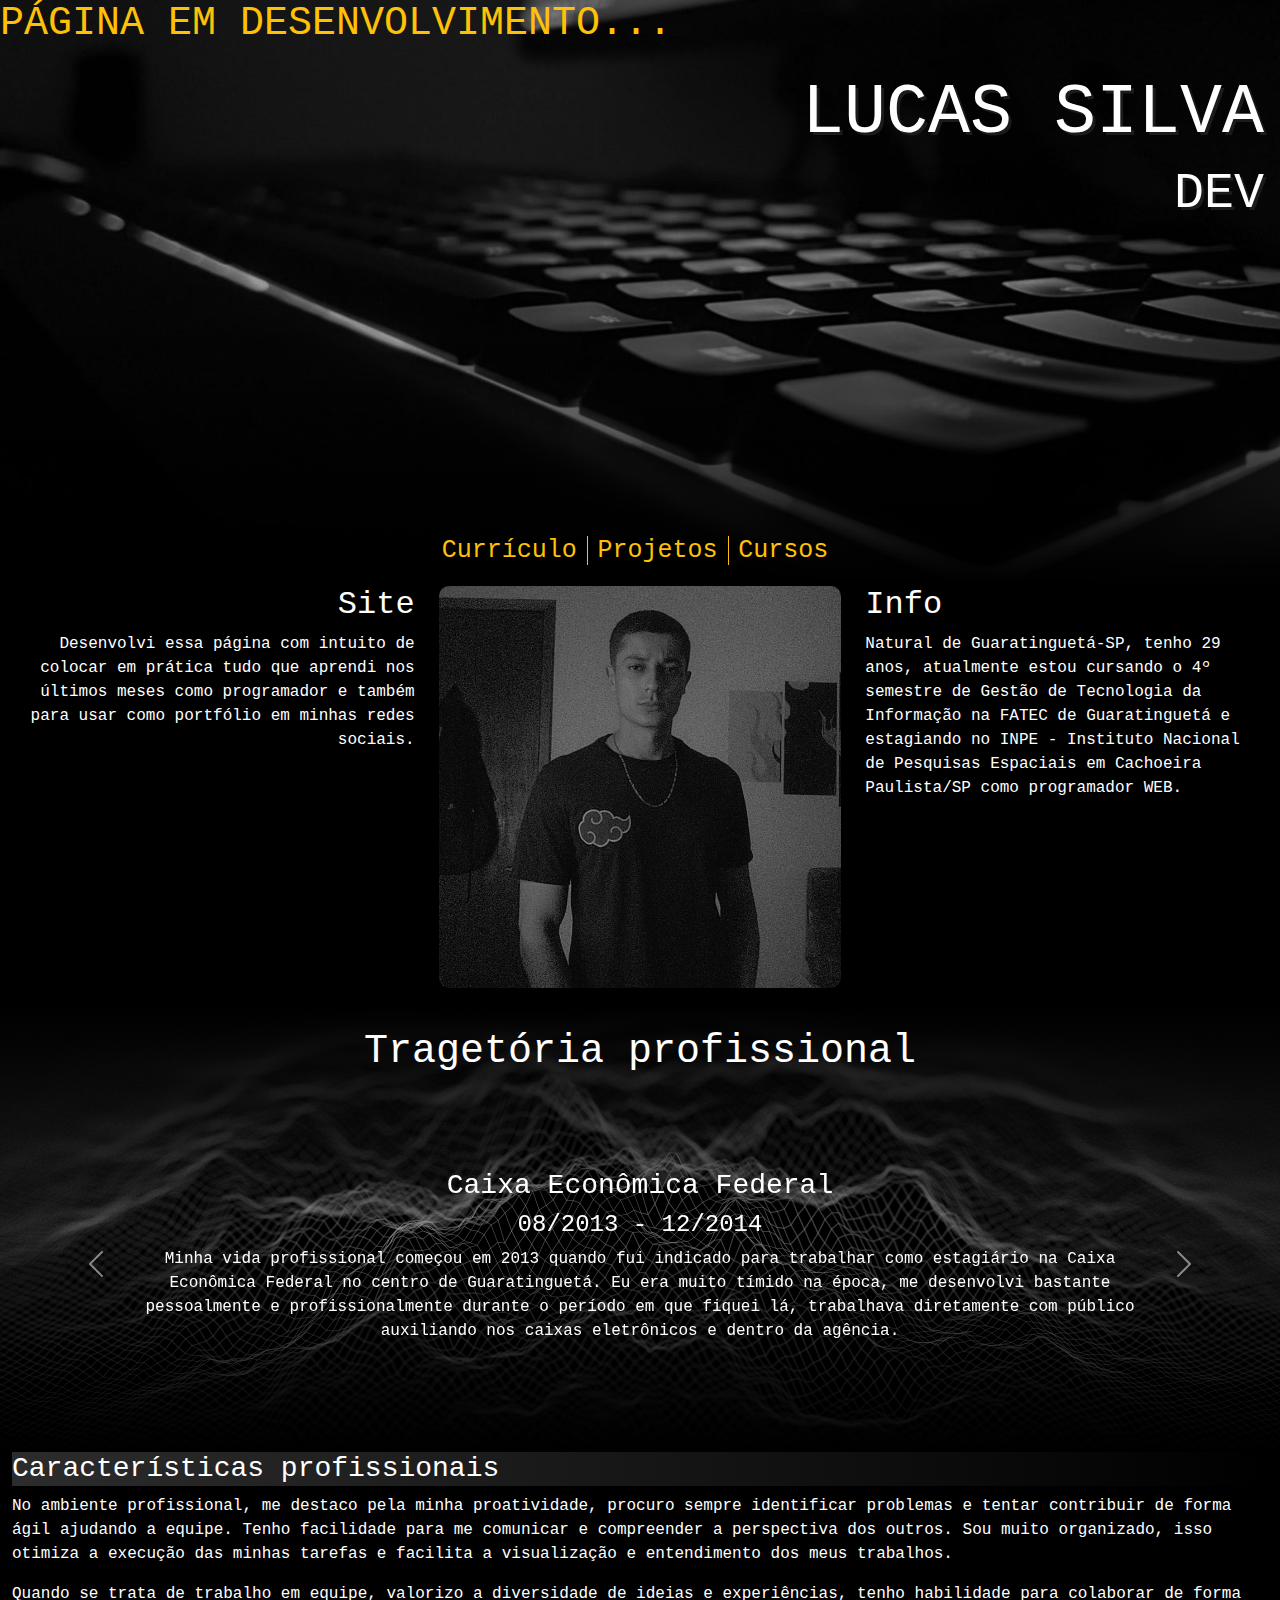
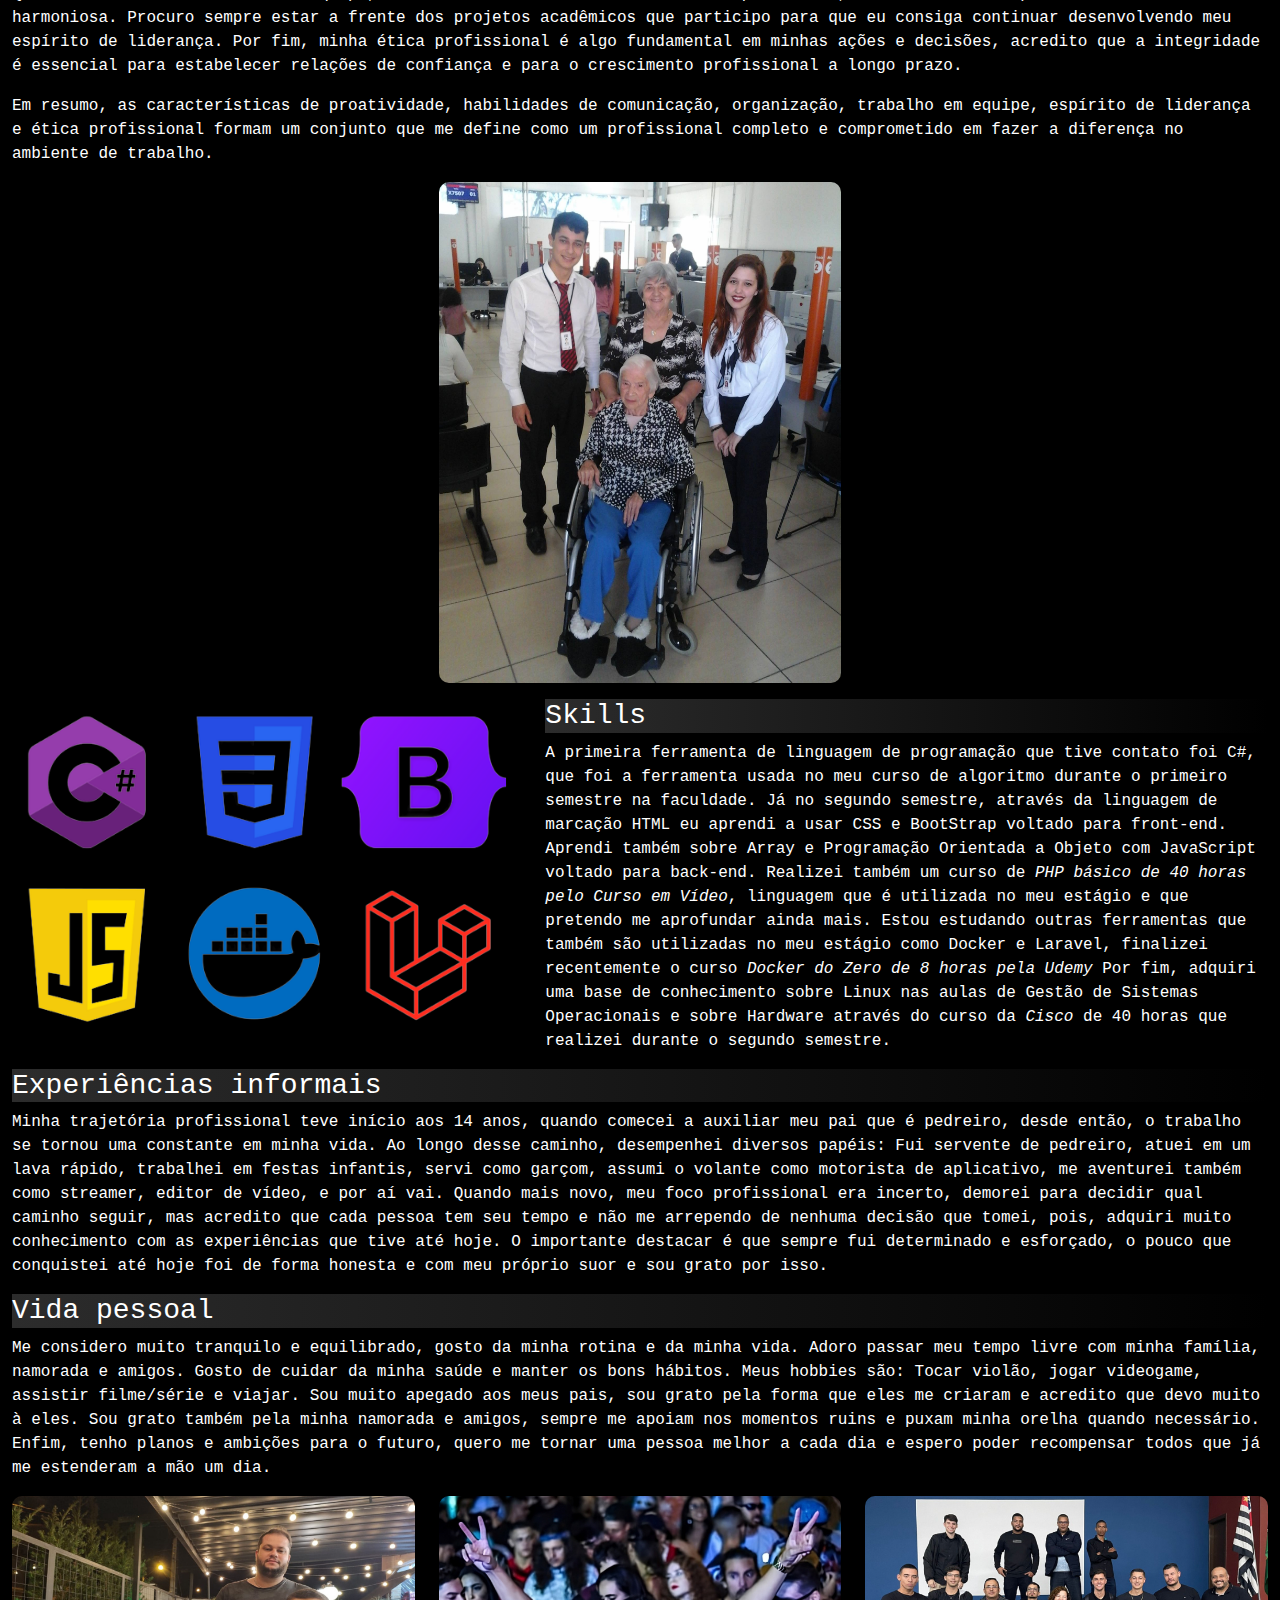
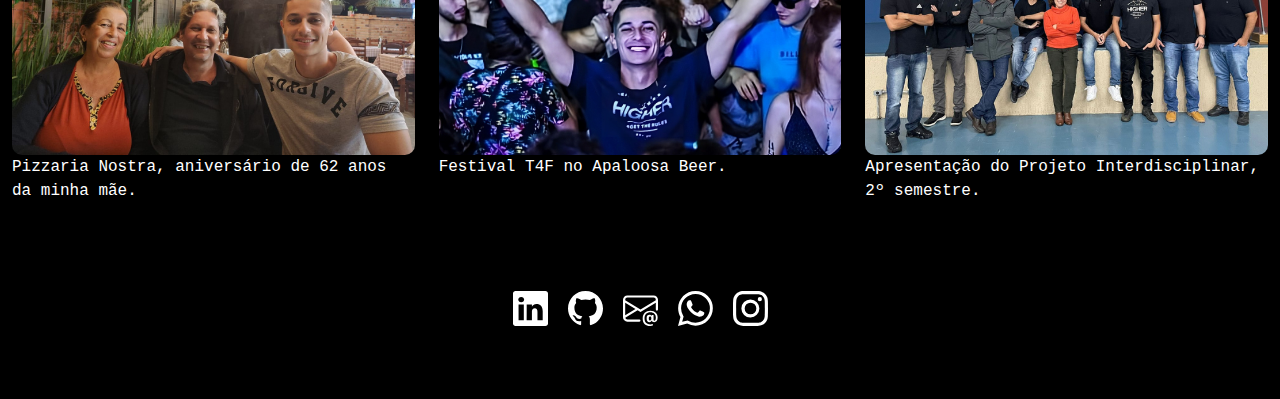
<file: index.html>
<!DOCTYPE html>
<html lang="pt-br">

<head>
    <meta charset="UTF-8">
    <meta http-equiv="X-UA-Compatible" content="IE=edge">
    <meta name="viewport" content="width=device-width, initial-scale=1.0">
    <title>Portfólio Lucas Silva - Dev</title>
    <link rel="stylesheet" href="styles/bootstrap.min.css">
    <link rel="stylesheet" href="styles/index.css">
    <link rel="stylesheet" href="styles/header.css">
    <link rel="stylesheet" href="styles/footer.css">
</head>

<body>

    <header class="head">
        <!-- CABEÇALHO -->
        <section>
            <h1 class="text-warning">PÁGINA EM DESENVOLVIMENTO...</h1>
            <div class="p-3">
                <div class="text-end d-none d-sm-block">
                    <h1 class="tamanho-fonte-nome sombra">LUCAS SILVA</h1>
                    <h3 class="tamanho-fonte-cargo sombra">DEV</h3>
                </div>


                <div class="links d-none d-sm-block">
                    <nav>
                        <a class="link zoom" href="paginas/curriculo.html">Currículo</a>
                        <a class="link zoom" href="paginas/projetos.html">Projetos</a>
                        <a class="link border-0 zoom" href="paginas/cursos.html">Cursos</a>
                    </nav>
                </div>

                <!-- MOBILE -->

                <div class="text-end d-sm-none">
                    <h1 class="tamanho-fonte-nome-mobile sombra">LUCAS SILVA</h1>
                    <h3 class="tamanho-fonte-cargo-mobile sombra">DEV</h3>
                </div>

                <div class="links d-sm-none" name="visao-celular">
                    <nav class="head-celular">
                        <a class="link-celular" href="paginas/curriculo.html">Currículo</a>
                        <a class="link-celular" href="paginas/projetos.html">Projetos</a>
                        <a class="link-celular" href="paginas/cursos.html">Cursos</a>
                    </nav>
                </div>
            </div>
        </section>
        <!-- CABEÇALHO -->
    </header>

    <main>
        <!-- APRESENTAÇÃO PC-->
        <section>
            <div class="row bg-black text-white">
                <div class="d-none d-lg-block col-lg-4 col-12 p1">
                    <div>
                        <h2>Site</h2>
                        <p>Desenvolvi essa página com intuito de colocar em prática tudo que aprendi nos últimos meses
                            como programador e também para usar como portfólio em minhas redes sociais.</p>
                    </div>
                </div>

                <div class="d-none d-lg-block col-md-4 col-12">
                    <figure>
                        <img class="foto" src="img/lucas-dark.jpg" alt="">
                    </figure>
                </div>

                <div class="d-none d-lg-block col-lg-4 col-12 p2">
                    <div>
                        <h2>Info</h2>
                        <p>Natural de Guaratinguetá-SP, tenho <span id="idade"></span> anos, atualmente estou cursando o
                            4º
                            semestre de Gestão de Tecnologia da Informação na FATEC de Guaratinguetá e
                            estagiando no INPE - Instituto Nacional de Pesquisas Espaciais em
                            Cachoeira Paulista/SP como programador WEB.</p>
                    </div>
                </div>
            </div>
        </section>
        <!-- APRESENTAÇÃO PC-->

        <!-- APRESENTAÇÃO MOBILE-->
        <section>
            <div class="row bg-black text-white">
                <div class="d-lg-none">
                    <h2 class="bg-title">Site</h2>
                    <div>
                        <p>Desenvolvi essa página com intuito de colocar em prática tudo que aprendi nos últimos meses
                            como programador e também para usar como portfólio em minhas redes sociais.</p>
                    </div>
                </div>

                <div class="d-lg-none col-md-4 col-12">
                    <figure>
                        <img class="foto" src="img/lucas-dark.jpg" alt="">
                    </figure>
                </div>

                <div class="d-lg-none col-md-8 col-12 p2">
                    <div>
                        <h2 class="bg-title">Info</h2>
                        <p>Natural de Guaratinguetá-SP, tenho <span id="idademob"></span> anos, atualmente estou
                            cursando o
                            4º
                            semestre de Gestão de Tecnologia da Informação na FATEC de Guaratinguetá e
                            estagiando no INPE - Instituto Nacional de Pesquisas Espaciais em
                            Cachoeira Paulista/SP como programador WEB.</p>
                    </div>
                </div>
            </div>
        </section>
        <!-- APRESENTAÇÃO MOBILE-->

        <!-- TRAGETÓRIA PROFISSIONAL -->
        <section class="traget-profissional pb-2">

            <div class="text-white text-center pt-4 row">
                <h1>Tragetória profissional</h1>
            </div>

            <div id="carouselExampleCaptions" class="carousel slide">
                <div class="experiencias">
                    <div class="carousel-inner text-white text-center">
                        <div class="carousel-item active">
                            <h3>Caixa Econômica Federal</h3>
                            <h4>08/2013 - 12/2014</h4>
                            <p>Minha vida profissional começou em 2013 quando fui indicado para trabalhar como
                                estagiário na Caixa Econômica Federal no centro de Guaratinguetá. Eu era muito tímido na
                                época, me desenvolvi bastante pessoalmente e profissionalmente durante o período em que
                                fiquei lá, trabalhava diretamente com público auxiliando nos caixas eletrônicos e
                                dentro da agência.</p>
                        </div>

                        <div class="carousel-item">
                            <h3>Unimed Guaratinguetá</h3>
                            <h4>09/2015 - 01/2017</h4>
                            <p>Após trabalhar informalmente por um tempo, em setembro de 2015 consegui emprego como
                                aprendiz na Unimed de Guaratinguetá. Eu não tinha uma função específica dentro da
                                empresa como aprendiz, fazia um pouco de tudo, cuidava do arquivo, entregava
                                correspondências nas clínicas credenciadas, realizada serviços bancários e também fui
                                telefonista. O mais importante é que após 4 meses como aprendiz, recebi a notícia que
                                seria efetivado para atuar no setor de compras da Unimed, eu adorava trabalhar no
                                administrativo, fui responsável por toda compra da Unimed e do hospital CEPOG durante
                                quase um ano.</p>
                        </div>

                        <div class="carousel-item">
                            <h3>Poupatempo Vale do Paraíba</h3>
                            <h4>07/2017 - 01/2018</h4>
                            <p>Em 2017 tive a oportunidade de atuar por um curto período no Poupatempo de Guaratinguetá
                                como atendente multitarefas. Lugar onde fui muito feliz, conheci pessoas incríveis,
                                todos me receberam super
                                bem, me deram suporte quando precisei, a equipe tinha muita sintonia e por fim, fiz
                                amizades que
                                carrego até hoje. O posto realizava rodízio de função, com isso tive a oportunidade de
                                trabalhar com atendimento, agendamento, emissão de documentos e tive uma pequena
                                experiência como
                                suporte técnico de TI. Encerrei meu vínculo ao receber uma proposta ótima para atuar no
                                ramo de logística.</p>
                        </div>

                        <div class="carousel-item">
                            <h3>BKC Transportes</h3>
                            <h4>02/2018 - 05/2020</h4>
                            <p>Em fevereiro de 2018 iniciei meu vínculo com BKC Transportes, onde atuei como auxiliar
                                administrativo por mais de dois anos, a empresa era nova e estava crescendo no mercado,
                                com isso pude realizar diferentes tarefas e consegui aprender muito como profissional.
                                Fui responsável por contratar/monitorar motoristas, emitir documentos fiscais,
                                alimentar planilhas, realizar controle de despesas/compras e também por cuidar dos
                                arquivos.</p>
                        </div>

                        <div class="carousel-item">
                            <h3>Atacadão</h3>
                            <h4>11/2021 - 11/2022</h4>
                            <p>Antes de ingressar como repositor de frios no Atacadão de Guaratinguetá, fiquei um longo
                                período trabalhando informalmente com meu pai que é pedreiro. Mas assim que comecei a
                                atuar, logo conquistei a confiança dos meus superiores com muita produtividade.
                                Em 11 meses fui destaque do mês duas vezes, participei de vários cursos e treinamentos
                                internos, o mais importante deles foi operador de máquinas (empilhadeirista).</p>
                        </div>

                        <div class="carousel-item">
                            <h3>STEP Future</h3>
                            <h4>03/2023 - 05/2023</h4>
                            <p>Trabalhei um curto período no SAC da STEP Future no centro de Guaratinguetá, empresa que
                                atua com a venda de materiais didáticos de robótica. Fiquei muito animado ao saber sobre
                                a empresa porque vi a oportunidade de adquirir conhecimento, já que o ramo de atuação
                                tem
                                ligação com a area que estou me especializando, a empresa trabalha com arduíno,
                                programação em
                                blocos e etc. Fiquei responsável por atender clientes e professores, alimentar
                                planilhas,
                                ajudar na separação de kits e materiais de robótica, produzir conteúdo de aulas e etc.
                                Solicitei meu desligamento após uma ótima oportunidade de estágio.</p>
                        </div>

                        <div class="carousel-item">
                            <h3>INPE - Instituto Nacional de Pesquisas Espaciais</h3>
                            <h4>05/2023 - Atual</h4>
                            <p>Atualmente sou estagiário no INPE de
                                Cachoeira Paulista e trabalho como programador web.
                                Além de ser responsável pela manutenção do site do <a href="https://projetoeducacao.cptec.inpe.br" target="_blank">Projeto Educação</a>, recentemente finalizei junto a outro estagiário toda repaginação do site de Clima do CPTEC, que estará disponível em breve. As ferramentas que utilizamos nesse projeto foi: Laravel, PHP, Docker e Javascript.
                            </p>
                        </div>
                    </div>
                </div>

                <button class="carousel-control-prev" type="button" data-bs-target="#carouselExampleCaptions"
                    data-bs-slide="prev">
                    <span class="carousel-control-prev-icon" aria-hidden="true"></span>
                    <span class="visually-hidden">Previous</span>
                </button>

                <button class="carousel-control-next" type="button" data-bs-target="#carouselExampleCaptions"
                    data-bs-slide="next">
                    <span class="carousel-control-next-icon" aria-hidden="true"></span>
                    <span class="visually-hidden">Next</span>
                </button>

            </div>

        </section>
        <!-- TRAGETÓRIA PROFISSIONAL -->

        <!-- CARACTERÍSTICAS PROFISSIONAIS -->
        <section name="caracteristicas-profissionais">

            <!-- PC -->
            <div class="d-none d-md-block">
                <div class="row infos">
                    <div>
                        <h3 class="bg-title">Características profissionais</h3>
                        <p>No ambiente profissional, me destaco pela minha proatividade, procuro sempre identificar
                            problemas e tentar contribuir de forma ágil ajudando a equipe. Tenho facilidade para me
                            comunicar e compreender a perspectiva dos outros. Sou muito organizado, isso otimiza a
                            execução das minhas tarefas e facilita a visualização e entendimento dos meus trabalhos.</p>
                        <p>Quando se trata de trabalho em equipe, valorizo a diversidade de ideias e experiências, tenho
                            habilidade para colaborar de forma harmoniosa. Procuro sempre estar a frente dos projetos
                            acadêmicos que participo para que eu consiga continuar desenvolvendo meu espírito de
                            liderança. Por fim, minha ética profissional é algo fundamental em minhas ações e decisões,
                            acredito que a integridade é essencial para estabelecer relações de confiança e para o
                            crescimento profissional a longo prazo.</p>
                        <p>Em resumo, as características de proatividade, habilidades de comunicação, organização,
                            trabalho em equipe, espírito de liderança e ética profissional formam um conjunto que me
                            define como um profissional completo e comprometido em fazer a diferença no ambiente de
                            trabalho.</p>
                    </div>

                    <div class="row pb-3">
                        <div class="col-4">
                            <img src="img/poupatempo.jpg" alt="" class="foto">
                        </div>
                        <!-- <div class="col-8">
                            <img src="img/equipe-atacadao.jpeg" alt="" class="foto h-100">
                        </div> -->
                    </div>
                </div>
            </div>
            <!-- PC -->

            <!-- Mobile -->
            <div class="d-md-none">
                <div class="row infos">
                    <div>
                        <h3 class="bg-title">Características profissionais</h3>
                        <p>No ambiente profissional, me destaco pela minha proatividade, procuro sempre identificar
                            problemas e tentar contribuir de forma ágil ajudando a equipe. Tenho facilidade para me
                            comunicar e compreender a perspectiva dos outros. Sou muito organizado, isso otimiza a
                            execução das minhas tarefas e facilita a visualização e entendimento dos meus trabalhos.</p>
                        <p>Quando se trata de trabalho em equipe, valorizo a diversidade de ideias e experiências, tenho
                            habilidade para colaborar de forma harmoniosa. Procuro sempre estar a frente dos projetos
                            acadêmicos que participo para que eu consiga continuar desenvolvendo meu espírito de
                            liderança. Por fim, minha ética profissional é algo fundamental em minhas ações e decisões,
                            acredito que a integridade é essencial para estabelecer relações de confiança e para o
                            crescimento profissional a longo prazo.</p>
                    </div>
                    <div class="ps-5 pe-5 pb-3">
                        <img src="img/equipe-atacadao.jpeg" alt="" class="foto">
                    </div>
                    <p>Em resumo, as características de proatividade, habilidades de comunicação, organização,
                        trabalho em equipe, espírito de liderança e ética profissional formam um conjunto que me
                        define como um profissional completo e comprometido em fazer a diferença no ambiente de
                        trabalho.</p>

                    <div class="row pb-3">
                        <div class="ps-5 pe-5">
                            <img src="img/poupatempo.jpg" alt="" class="foto">
                        </div>
                    </div>
                </div>
            </div>
            <!-- Mobile -->

        </section>
        <!-- CARACTERÍSTICAS PROFISSIONAIS -->

        <!-- SKILLS -->
        <section name="skills">
            <div class="d-none d-lg-block">
                <div class="row infos">
                    <div class="col-md-5">
                        <img src="img/ferramentas-lp-sf.png" alt="" class="foto">
                    </div>

                    <!-- View PC -->
                    <div class="col-md-7">
                        <h3 class="bg-title">Skills</h3>
                        <p>A primeira ferramenta de linguagem de programação que tive contato foi C#, que foi a
                            ferramenta
                            usada no meu curso de algoritmo durante o primeiro semestre na faculdade. Já no segundo
                            semestre, através da linguagem de marcação HTML eu aprendi a usar CSS e BootStrap voltado
                            para
                            front-end. Aprendi também sobre Array e Programação Orientada a Objeto com JavaScript
                            voltado
                            para back-end. Realizei também um curso de <i>PHP básico de 40 horas pelo Curso em
                                Vídeo</i>, linguagem que é
                            utilizada no meu estágio e que pretendo me aprofundar ainda mais. Estou estudando outras
                            ferramentas que também são utilizadas no
                            meu
                            estágio como Docker e Laravel, finalizei recentemente o curso <i>Docker do Zero de 8 horas
                                pela Udemy</i> Por fim, adquiri uma base de conhecimento sobre Linux nas
                            aulas
                            de Gestão de Sistemas Operacionais e sobre Hardware através do curso da <i>Cisco</i> de 40
                            horas
                            que
                            realizei durante o segundo semestre.</p>
                    </div>
                </div>
            </div>

            <!-- View tablet/mobile -->
            <div class="row infos d-lg-none">
                <div>
                    <h3 class="bg-title">Skills</h3>
                    <p>A primeira ferramenta de linguagem de programação que tive contato foi C#, que foi a
                        ferramenta
                        usada no meu curso de algoritmo durante o primeiro semestre na faculdade. Já no segundo
                        semestre, através da linguagem de marcação HTML eu aprendi a usar CSS e BootStrap voltado
                        para
                        front-end. Aprendi também sobre Array e Programação Orientada a Objeto com JavaScript
                        voltado
                        para back-end. Realizei também um curso de <i>PHP básico de 40 horas pelo Curso em Vídeo</i>,
                        linguagem que é
                        utilizada no meu estágio e que pretendo me aprofundar ainda mais. Estou estudando outras
                        ferramentas que também são utilizadas no
                        meu
                        estágio como Docker e Laravel, finalizei recentemente o curso <i>Docker do Zero de 8 horas pela
                            Udemy</i> Por fim, adquiri uma base de conhecimento sobre Linux nas
                        aulas
                        de Gestão de Sistemas Operacionais e sobre Hardware através do curso da <i>Cisco</i> de 40 horas
                        que
                        realizei durante o segundo semestre.</p>
                </div>

                <div>
                    <img src="img/ferramentas-lp-sf.png" alt="" class="foto">
                </div>
            </div>
        </section>
        <!-- SKILLS -->

        <!-- EXPERIÊNCIAS INFORMAIS & VIDA PESSOAL -->
        <section class="row infos" name="experiencias-vida">
            <div>
                <h3 class="bg-title">Experiências informais</h3>
                <p>Minha trajetória profissional teve início aos 14 anos, quando comecei a auxiliar meu pai que é
                    pedreiro, desde então, o trabalho se tornou uma constante em minha vida. Ao longo desse caminho,
                    desempenhei diversos papéis: Fui servente de pedreiro, atuei em um lava rápido, trabalhei em festas
                    infantis, servi como garçom, assumi o volante como motorista de aplicativo, me aventurei também como
                    streamer, editor de vídeo, e por aí vai. Quando mais novo, meu foco profissional era incerto,
                    demorei para decidir qual caminho seguir, mas
                    acredito que cada pessoa tem seu tempo e não me arrependo de nenhuma decisão que tomei, pois,
                    adquiri muito conhecimento com as experiências que tive até hoje. O importante destacar é
                    que sempre fui determinado e esforçado, o pouco que conquistei até hoje foi de forma honesta e
                    com meu próprio suor e sou grato por isso.</p>
            </div>

            <div>
                <h3 class="bg-title">Vida pessoal</h3>
                <p>Me considero muito tranquilo e equilibrado, gosto da minha rotina e da minha vida. Adoro
                    passar meu tempo livre com minha família, namorada e amigos. Gosto de cuidar da minha saúde e
                    manter os bons hábitos. Meus hobbies são: Tocar violão, jogar videogame, assistir filme/série e
                    viajar. Sou muito apegado aos meus pais, sou grato pela forma que eles me criaram e acredito que
                    devo muito à eles. Sou grato também pela minha namorada e amigos, sempre me apoiam nos momentos
                    ruins e puxam minha orelha quando necessário. Enfim, tenho planos e ambições para o futuro,
                    quero me tornar uma pessoa melhor a cada dia e espero poder recompensar todos que já me
                    estenderam a mão um dia.</p>
            </div>
        </section>
        <!-- EXPERIÊNCIAS INFORMAIS & VIDA PESSOAL -->

        <!-- GALERIA -->
        <section>
            <div class="d-none d-lg-block">
                <div class="row infos">
                    <div class="col-lg-4">
                        <img src="img/familia.png" alt="" class="foto">
                        <p>Pizzaria Nostra, aniversário de 62 anos da minha mãe.</p>
                    </div>

                    <div class="col-lg-4">
                        <img src="img/lucas-festa.png" alt="" class="foto">
                        <p>Festival T4F no Apaloosa Beer.</p>
                    </div>

                    <div class="col-lg-4">
                        <img src="img/faculdade.png" alt="" class="foto">
                        <p>Apresentação do Projeto Interdisciplinar, 2º semestre.</p>
                    </div>
                </div>
            </div>

            <div id="carouselExampleSlidesOnly" class="carousel slide galeria d-lg-none" data-bs-ride="carousel"
                name="visao-celular">
                <div class="carousel-inner">
                    <div class="carousel-item active">
                        <img src="img/familia.png" class="d-block galeria-foto" alt="...">
                        <p>Pizzaria Nostra, aniversário de 62 anos da minha mãe.</p>
                    </div>
                    <div class="carousel-item">
                        <img src="img/lucas-festa.png" class="d-block galeria-foto" alt="...">
                        <p>Festival T4F no Apaloosa Beer.</p>
                    </div>
                    <div class="carousel-item">
                        <img src="img/faculdade.png" class="d-block galeria-foto" alt="...">
                        <p>Apresentação do Projeto Interdisciplinar, 2º semestre.</p>
                    </div>
                </div>
            </div>

        </section>
        <!-- GALERIA -->

    </main>

    <footer class="rodape-box">

        <div class="icon">
            <a href="https://www.linkedin.com/in/lucas-silva-32893b217/" target="_blank">
                <svg xmlns="http://www.w3.org/2000/svg" width="35" height="35" fill="currentColor"
                    class="bi bi-linkedin zoom-rodape" viewBox="0 0 16 16">
                    <path
                        d="M0 1.146C0 .513.526 0 1.175 0h13.65C15.474 0 16 .513 16 1.146v13.708c0 .633-.526 1.146-1.175 1.146H1.175C.526 16 0 15.487 0 14.854V1.146zm4.943 12.248V6.169H2.542v7.225h2.401zm-1.2-8.212c.837 0 1.358-.554 1.358-1.248-.015-.709-.52-1.248-1.342-1.248-.822 0-1.359.54-1.359 1.248 0 .694.521 1.248 1.327 1.248h.016zm4.908 8.212V9.359c0-.216.016-.432.08-.586.173-.431.568-.878 1.232-.878.869 0 1.216.662 1.216 1.634v3.865h2.401V9.25c0-2.22-1.184-3.252-2.764-3.252-1.274 0-1.845.7-2.165 1.193v.025h-.016a5.54 5.54 0 0 1 .016-.025V6.169h-2.4c.03.678 0 7.225 0 7.225h2.4z" />
                </svg>
            </a>
        </div>

        <div class="icon">
            <a href="https://github.com/Kazuy7" target="_blank">
                <svg xmlns="http://www.w3.org/2000/svg" width="35" height="35" fill="currentColor"
                    class="bi bi-github zoom-rodape" viewBox="0 0 16 16">
                    <path
                        d="M8 0C3.58 0 0 3.58 0 8c0 3.54 2.29 6.53 5.47 7.59.4.07.55-.17.55-.38 0-.19-.01-.82-.01-1.49-2.01.37-2.53-.49-2.69-.94-.09-.23-.48-.94-.82-1.13-.28-.15-.68-.52-.01-.53.63-.01 1.08.58 1.23.82.72 1.21 1.87.87 2.33.66.07-.52.28-.87.51-1.07-1.78-.2-3.64-.89-3.64-3.95 0-.87.31-1.59.82-2.15-.08-.2-.36-1.02.08-2.12 0 0 .67-.21 2.2.82.64-.18 1.32-.27 2-.27.68 0 1.36.09 2 .27 1.53-1.04 2.2-.82 2.2-.82.44 1.1.16 1.92.08 2.12.51.56.82 1.27.82 2.15 0 3.07-1.87 3.75-3.65 3.95.29.25.54.73.54 1.48 0 1.07-.01 1.93-.01 2.2 0 .21.15.46.55.38A8.012 8.012 0 0 0 16 8c0-4.42-3.58-8-8-8z" />
                </svg>
            </a>
        </div>

        <div class="icon">
            <a href="mailto:lucas.goliveirass@gmail.com" target="_blank">
                <svg xmlns="http://www.w3.org/2000/svg" width="35" height="35" fill="currentColor"
                    class="bi bi-envelope-at zoom-rodape" viewBox="0 0 16 16">
                    <path
                        d="M2 2a2 2 0 0 0-2 2v8.01A2 2 0 0 0 2 14h5.5a.5.5 0 0 0 0-1H2a1 1 0 0 1-.966-.741l5.64-3.471L8 9.583l7-4.2V8.5a.5.5 0 0 0 1 0V4a2 2 0 0 0-2-2H2Zm3.708 6.208L1 11.105V5.383l4.708 2.825ZM1 4.217V4a1 1 0 0 1 1-1h12a1 1 0 0 1 1 1v.217l-7 4.2-7-4.2Z" />
                    <path
                        d="M14.247 14.269c1.01 0 1.587-.857 1.587-2.025v-.21C15.834 10.43 14.64 9 12.52 9h-.035C10.42 9 9 10.36 9 12.432v.214C9 14.82 10.438 16 12.358 16h.044c.594 0 1.018-.074 1.237-.175v-.73c-.245.11-.673.18-1.18.18h-.044c-1.334 0-2.571-.788-2.571-2.655v-.157c0-1.657 1.058-2.724 2.64-2.724h.04c1.535 0 2.484 1.05 2.484 2.326v.118c0 .975-.324 1.39-.639 1.39-.232 0-.41-.148-.41-.42v-2.19h-.906v.569h-.03c-.084-.298-.368-.63-.954-.63-.778 0-1.259.555-1.259 1.4v.528c0 .892.49 1.434 1.26 1.434.471 0 .896-.227 1.014-.643h.043c.118.42.617.648 1.12.648Zm-2.453-1.588v-.227c0-.546.227-.791.573-.791.297 0 .572.192.572.708v.367c0 .573-.253.744-.564.744-.354 0-.581-.215-.581-.8Z" />
                </svg>
            </a>
        </div>

        <div class="icon">
            <a href="https://wa.me/+55012981097689?" target="_blank">
                <svg xmlns="http://www.w3.org/2000/svg" width="35" height="35" fill="currentColor"
                    class="bi bi-whatsapp zoom-rodape" viewBox="0 0 16 16">
                    <path
                        d="M13.601 2.326A7.854 7.854 0 0 0 7.994 0C3.627 0 .068 3.558.064 7.926c0 1.399.366 2.76 1.057 3.965L0 16l4.204-1.102a7.933 7.933 0 0 0 3.79.965h.004c4.368 0 7.926-3.558 7.93-7.93A7.898 7.898 0 0 0 13.6 2.326zM7.994 14.521a6.573 6.573 0 0 1-3.356-.92l-.24-.144-2.494.654.666-2.433-.156-.251a6.56 6.56 0 0 1-1.007-3.505c0-3.626 2.957-6.584 6.591-6.584a6.56 6.56 0 0 1 4.66 1.931 6.557 6.557 0 0 1 1.928 4.66c-.004 3.639-2.961 6.592-6.592 6.592zm3.615-4.934c-.197-.099-1.17-.578-1.353-.646-.182-.065-.315-.099-.445.099-.133.197-.513.646-.627.775-.114.133-.232.148-.43.05-.197-.1-.836-.308-1.592-.985-.59-.525-.985-1.175-1.103-1.372-.114-.198-.011-.304.088-.403.087-.088.197-.232.296-.346.1-.114.133-.198.198-.33.065-.134.034-.248-.015-.347-.05-.099-.445-1.076-.612-1.47-.16-.389-.323-.335-.445-.34-.114-.007-.247-.007-.38-.007a.729.729 0 0 0-.529.247c-.182.198-.691.677-.691 1.654 0 .977.71 1.916.81 2.049.098.133 1.394 2.132 3.383 2.992.47.205.84.326 1.129.418.475.152.904.129 1.246.08.38-.058 1.171-.48 1.338-.943.164-.464.164-.86.114-.943-.049-.084-.182-.133-.38-.232z" />
                </svg>
            </a>
        </div>

        <div class="icon">
            <a href="https://www.instagram.com/lucas.goliveirass/" target="_blank">
                <svg xmlns="http://www.w3.org/2000/svg" width="35" height="35" fill="currentColor"
                    class="bi bi-instagram zoom-rodape" viewBox="0 0 16 16">
                    <path
                        d="M8 0C5.829 0 5.556.01 4.703.048 3.85.088 3.269.222 2.76.42a3.917 3.917 0 0 0-1.417.923A3.927 3.927 0 0 0 .42 2.76C.222 3.268.087 3.85.048 4.7.01 5.555 0 5.827 0 8.001c0 2.172.01 2.444.048 3.297.04.852.174 1.433.372 1.942.205.526.478.972.923 1.417.444.445.89.719 1.416.923.51.198 1.09.333 1.942.372C5.555 15.99 5.827 16 8 16s2.444-.01 3.298-.048c.851-.04 1.434-.174 1.943-.372a3.916 3.916 0 0 0 1.416-.923c.445-.445.718-.891.923-1.417.197-.509.332-1.09.372-1.942C15.99 10.445 16 10.173 16 8s-.01-2.445-.048-3.299c-.04-.851-.175-1.433-.372-1.941a3.926 3.926 0 0 0-.923-1.417A3.911 3.911 0 0 0 13.24.42c-.51-.198-1.092-.333-1.943-.372C10.443.01 10.172 0 7.998 0h.003zm-.717 1.442h.718c2.136 0 2.389.007 3.232.046.78.035 1.204.166 1.486.275.373.145.64.319.92.599.28.28.453.546.598.92.11.281.24.705.275 1.485.039.843.047 1.096.047 3.231s-.008 2.389-.047 3.232c-.035.78-.166 1.203-.275 1.485a2.47 2.47 0 0 1-.599.919c-.28.28-.546.453-.92.598-.28.11-.704.24-1.485.276-.843.038-1.096.047-3.232.047s-2.39-.009-3.233-.047c-.78-.036-1.203-.166-1.485-.276a2.478 2.478 0 0 1-.92-.598 2.48 2.48 0 0 1-.6-.92c-.109-.281-.24-.705-.275-1.485-.038-.843-.046-1.096-.046-3.233 0-2.136.008-2.388.046-3.231.036-.78.166-1.204.276-1.486.145-.373.319-.64.599-.92.28-.28.546-.453.92-.598.282-.11.705-.24 1.485-.276.738-.034 1.024-.044 2.515-.045v.002zm4.988 1.328a.96.96 0 1 0 0 1.92.96.96 0 0 0 0-1.92zm-4.27 1.122a4.109 4.109 0 1 0 0 8.217 4.109 4.109 0 0 0 0-8.217zm0 1.441a2.667 2.667 0 1 1 0 5.334 2.667 2.667 0 0 1 0-5.334z" />
                </svg>
            </a>
        </div>

    </footer>

    <script src="scripts/bootstrap.bundle.min.js"></script>
    <script src="scripts/idade.js"></script>
    <script src="scripts/idademob.js"></script>
</body>

</html>
</file>
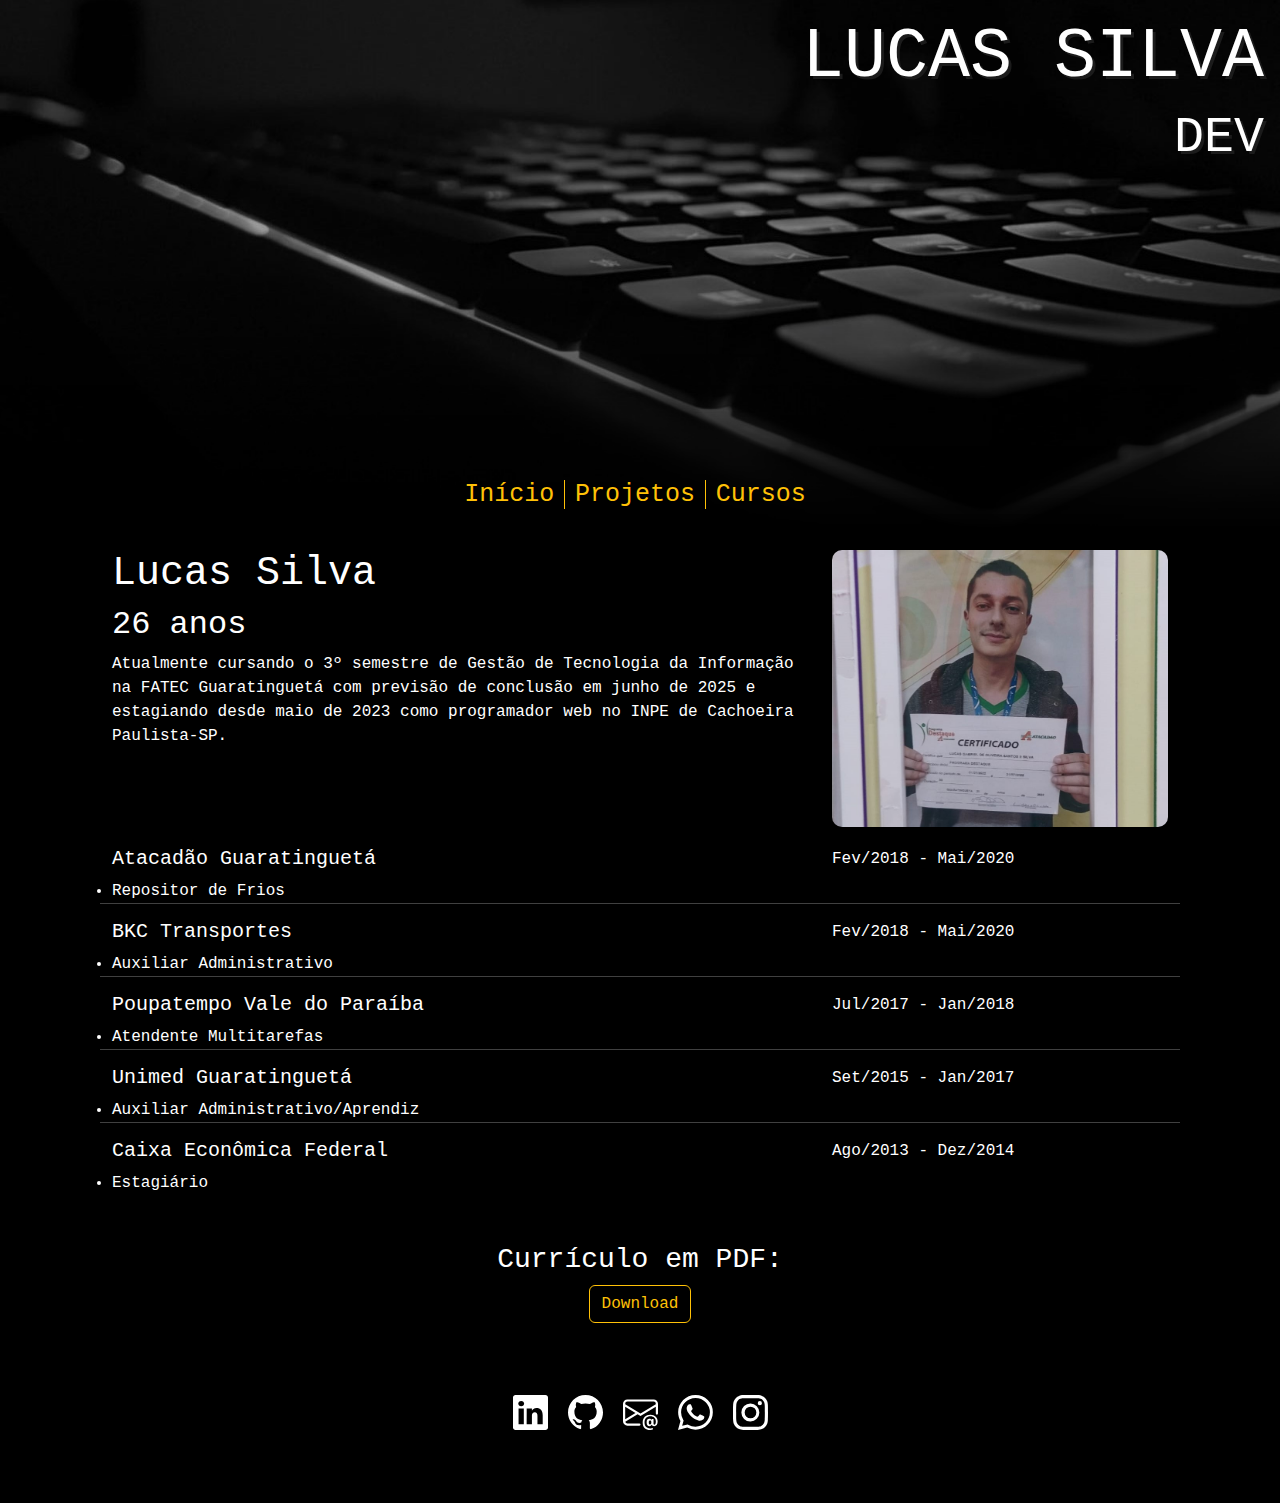
<file: paginas/curriculo.html>
<!DOCTYPE html>
<html lang="pt-br">

<head>
    <meta charset="UTF-8">
    <meta http-equiv="X-UA-Compatible" content="IE=edge">
    <meta name="viewport" content="width=device-width, initial-scale=1.0">
    <title>Currículo</title>
    <link rel="stylesheet" href="../styles/bootstrap.min.css">
    <link rel="stylesheet" href="../styles/header.css">
    <link rel="stylesheet" href="../styles/footer.css">
    <link rel="stylesheet" href="../styles/index.css">
    <link rel="stylesheet" href="../styles/curriculo.css">
</head>

<body>

    <header class="head">
        <!-- CABEÇALHO -->
        <section>
            <div class="p-3">
                <div class="text-end d-none d-sm-block">
                    <h1 class="tamanho-fonte-nome sombra">LUCAS SILVA</h1>
                    <h3 class="tamanho-fonte-cargo sombra">DEV</h3>
                </div>

                <div class="links d-none d-sm-block">
                    <nav>
                        <a class="link zoom" href="../index.html">Início</a>
                        <a class="link zoom" href="projetos.html">Projetos</a>
                        <a class="link border-0 zoom" href="cursos.html">Cursos</a>
                    </nav>
                </div>

                <!-- MOBILE -->

                <div class="text-end d-sm-none">
                    <h1 class="tamanho-fonte-nome-mobile sombra">LUCAS SILVA</h1>
                    <h3 class="tamanho-fonte-cargo-mobile sombra">DEV</h3>
                </div>

                <div class="links d-sm-none" name="visao-celular">
                    <nav class="head-celular">
                        <a class="link-celular" href="../index.html">Início</a>
                        <a class="link-celular" href="projetos.html">Projetos</a>
                        <a class="link-celular" href="cursos.html">Cursos</a>
                    </nav>
                </div>
            </div>
        </section>
        <!-- CABEÇALHO -->
    </header>

    <main>

        <div class="row bg-black text-white main-curriculo">
            <!-- View PC -->
            <div class="col-8 d-none d-md-block">
                <h1>Lucas Silva</h1>
                <h2>26 anos</h2>
                <p>Atualmente cursando o 3º semestre de Gestão de Tecnologia da Informação na FATEC Guaratinguetá com previsão de conclusão em junho de 2025 e estagiando desde maio de 2023 como programador web no INPE de Cachoeira Paulista-SP.</p>
            </div>
            <div class="col-4 d-none d-md-block">
                <img class="foto" src="../img/lucas-destaque-mes.jpeg" alt="">
            </div>

            <!-- View tablet/mobile -->
            <div class="d-md-none">
                <h1>Lucas Silva</h1>
                <h2>26 anos</h2>
                <p>Atualmente cursando o 3º semestre de Gestão de Tecnologia da Informação na FATEC Guaratinguetá com previsão de conclusão em junho de 2025 e estagiando desde maio de 2023 como programador web no INPE de Cachoeira Paulista-SP.</p>
            </div>
            <div class="d-md-none ps-5 pe-5 pb-3">
                <img class="foto" src="../img/lucas-destaque-mes.jpeg" alt="">
            </div>
        </div>

        <div class="main-curriculo row bg-black text-white">

            <div class="col-8">
                <h5>Atacadão Guaratinguetá</h5>
                <li>Repositor de Frios</li>
            </div>
            <div class="col-4">
                <p>Fev/2018 - Mai/2020</p>
            </div>
            <hr>

            <div class="col-8">
                <h5>BKC Transportes</h5>
                <li>Auxiliar Administrativo</li>
            </div>
            <div class="col-4">
                <p>Fev/2018 - Mai/2020</p>
            </div>
            <hr>
            
            <div class="col-8">
                <h5>Poupatempo Vale do Paraíba</h5>
                <li>Atendente Multitarefas</li>
            </div>
            <div class="col-4">
                <p>Jul/2017 - Jan/2018</p>
            </div>
            <hr>
            
            <div class="col-8">
                <h5>Unimed Guaratinguetá</h5>
                <li>Auxiliar Administrativo/Aprendiz</li>
            </div>
            <div class="col-4">
                <p>Set/2015 - Jan/2017</p>
            </div>
            <hr>
            
            <div class="col-8">
                <h5>Caixa Econômica Federal</h5>
                <li>Estagiário</li>
            </div>
            <div class="col-4">
                <p>Ago/2013 - Dez/2014</p>
            </div>
            
        </div>

        <div class="row bg-black text-white">

        </div>

        <div class="bg-black text-white text-center pt-5">
            <h3>Currículo em PDF:</h3>
            <a href="../docs/Lucas Silva - Currículo.docx.pdf" target="_blank" type="button" class="btn btn-outline-warning">Download</a>
        </div>

    </main>

    <footer class="rodape-box">

        <div class="icon">
            <a href="https://www.linkedin.com/in/lucas-silva-32893b217/" target="_blank">
                <svg xmlns="http://www.w3.org/2000/svg" width="35" height="35" fill="currentColor"
                    class="bi bi-linkedin zoom-rodape" viewBox="0 0 16 16">
                    <path
                        d="M0 1.146C0 .513.526 0 1.175 0h13.65C15.474 0 16 .513 16 1.146v13.708c0 .633-.526 1.146-1.175 1.146H1.175C.526 16 0 15.487 0 14.854V1.146zm4.943 12.248V6.169H2.542v7.225h2.401zm-1.2-8.212c.837 0 1.358-.554 1.358-1.248-.015-.709-.52-1.248-1.342-1.248-.822 0-1.359.54-1.359 1.248 0 .694.521 1.248 1.327 1.248h.016zm4.908 8.212V9.359c0-.216.016-.432.08-.586.173-.431.568-.878 1.232-.878.869 0 1.216.662 1.216 1.634v3.865h2.401V9.25c0-2.22-1.184-3.252-2.764-3.252-1.274 0-1.845.7-2.165 1.193v.025h-.016a5.54 5.54 0 0 1 .016-.025V6.169h-2.4c.03.678 0 7.225 0 7.225h2.4z" />
                </svg>
            </a>
        </div>

        <div class="icon">
            <a href="https://github.com/Kazuy7" target="_blank">
                <svg xmlns="http://www.w3.org/2000/svg" width="35" height="35" fill="currentColor"
                    class="bi bi-github zoom-rodape" viewBox="0 0 16 16">
                    <path
                        d="M8 0C3.58 0 0 3.58 0 8c0 3.54 2.29 6.53 5.47 7.59.4.07.55-.17.55-.38 0-.19-.01-.82-.01-1.49-2.01.37-2.53-.49-2.69-.94-.09-.23-.48-.94-.82-1.13-.28-.15-.68-.52-.01-.53.63-.01 1.08.58 1.23.82.72 1.21 1.87.87 2.33.66.07-.52.28-.87.51-1.07-1.78-.2-3.64-.89-3.64-3.95 0-.87.31-1.59.82-2.15-.08-.2-.36-1.02.08-2.12 0 0 .67-.21 2.2.82.64-.18 1.32-.27 2-.27.68 0 1.36.09 2 .27 1.53-1.04 2.2-.82 2.2-.82.44 1.1.16 1.92.08 2.12.51.56.82 1.27.82 2.15 0 3.07-1.87 3.75-3.65 3.95.29.25.54.73.54 1.48 0 1.07-.01 1.93-.01 2.2 0 .21.15.46.55.38A8.012 8.012 0 0 0 16 8c0-4.42-3.58-8-8-8z" />
                </svg>
            </a>
        </div>

        <div class="icon">
            <a href="mailto:lucas.goliveirass@gmail.com" target="_blank">
                <svg xmlns="http://www.w3.org/2000/svg" width="35" height="35" fill="currentColor"
                    class="bi bi-envelope-at zoom-rodape" viewBox="0 0 16 16">
                    <path
                        d="M2 2a2 2 0 0 0-2 2v8.01A2 2 0 0 0 2 14h5.5a.5.5 0 0 0 0-1H2a1 1 0 0 1-.966-.741l5.64-3.471L8 9.583l7-4.2V8.5a.5.5 0 0 0 1 0V4a2 2 0 0 0-2-2H2Zm3.708 6.208L1 11.105V5.383l4.708 2.825ZM1 4.217V4a1 1 0 0 1 1-1h12a1 1 0 0 1 1 1v.217l-7 4.2-7-4.2Z" />
                    <path
                        d="M14.247 14.269c1.01 0 1.587-.857 1.587-2.025v-.21C15.834 10.43 14.64 9 12.52 9h-.035C10.42 9 9 10.36 9 12.432v.214C9 14.82 10.438 16 12.358 16h.044c.594 0 1.018-.074 1.237-.175v-.73c-.245.11-.673.18-1.18.18h-.044c-1.334 0-2.571-.788-2.571-2.655v-.157c0-1.657 1.058-2.724 2.64-2.724h.04c1.535 0 2.484 1.05 2.484 2.326v.118c0 .975-.324 1.39-.639 1.39-.232 0-.41-.148-.41-.42v-2.19h-.906v.569h-.03c-.084-.298-.368-.63-.954-.63-.778 0-1.259.555-1.259 1.4v.528c0 .892.49 1.434 1.26 1.434.471 0 .896-.227 1.014-.643h.043c.118.42.617.648 1.12.648Zm-2.453-1.588v-.227c0-.546.227-.791.573-.791.297 0 .572.192.572.708v.367c0 .573-.253.744-.564.744-.354 0-.581-.215-.581-.8Z" />
                </svg>
            </a>
        </div>

        <div class="icon">
            <a href="https://wa.me/+55012981097689?" target="_blank">
                <svg xmlns="http://www.w3.org/2000/svg" width="35" height="35" fill="currentColor"
                    class="bi bi-whatsapp zoom-rodape" viewBox="0 0 16 16">
                    <path
                        d="M13.601 2.326A7.854 7.854 0 0 0 7.994 0C3.627 0 .068 3.558.064 7.926c0 1.399.366 2.76 1.057 3.965L0 16l4.204-1.102a7.933 7.933 0 0 0 3.79.965h.004c4.368 0 7.926-3.558 7.93-7.93A7.898 7.898 0 0 0 13.6 2.326zM7.994 14.521a6.573 6.573 0 0 1-3.356-.92l-.24-.144-2.494.654.666-2.433-.156-.251a6.56 6.56 0 0 1-1.007-3.505c0-3.626 2.957-6.584 6.591-6.584a6.56 6.56 0 0 1 4.66 1.931 6.557 6.557 0 0 1 1.928 4.66c-.004 3.639-2.961 6.592-6.592 6.592zm3.615-4.934c-.197-.099-1.17-.578-1.353-.646-.182-.065-.315-.099-.445.099-.133.197-.513.646-.627.775-.114.133-.232.148-.43.05-.197-.1-.836-.308-1.592-.985-.59-.525-.985-1.175-1.103-1.372-.114-.198-.011-.304.088-.403.087-.088.197-.232.296-.346.1-.114.133-.198.198-.33.065-.134.034-.248-.015-.347-.05-.099-.445-1.076-.612-1.47-.16-.389-.323-.335-.445-.34-.114-.007-.247-.007-.38-.007a.729.729 0 0 0-.529.247c-.182.198-.691.677-.691 1.654 0 .977.71 1.916.81 2.049.098.133 1.394 2.132 3.383 2.992.47.205.84.326 1.129.418.475.152.904.129 1.246.08.38-.058 1.171-.48 1.338-.943.164-.464.164-.86.114-.943-.049-.084-.182-.133-.38-.232z" />
                </svg>
            </a>
        </div>

        <div class="icon">
            <a href="https://www.instagram.com/lucas.goliveirass/" target="_blank">
                <svg xmlns="http://www.w3.org/2000/svg" width="35" height="35" fill="currentColor"
                    class="bi bi-instagram zoom-rodape" viewBox="0 0 16 16">
                    <path
                        d="M8 0C5.829 0 5.556.01 4.703.048 3.85.088 3.269.222 2.76.42a3.917 3.917 0 0 0-1.417.923A3.927 3.927 0 0 0 .42 2.76C.222 3.268.087 3.85.048 4.7.01 5.555 0 5.827 0 8.001c0 2.172.01 2.444.048 3.297.04.852.174 1.433.372 1.942.205.526.478.972.923 1.417.444.445.89.719 1.416.923.51.198 1.09.333 1.942.372C5.555 15.99 5.827 16 8 16s2.444-.01 3.298-.048c.851-.04 1.434-.174 1.943-.372a3.916 3.916 0 0 0 1.416-.923c.445-.445.718-.891.923-1.417.197-.509.332-1.09.372-1.942C15.99 10.445 16 10.173 16 8s-.01-2.445-.048-3.299c-.04-.851-.175-1.433-.372-1.941a3.926 3.926 0 0 0-.923-1.417A3.911 3.911 0 0 0 13.24.42c-.51-.198-1.092-.333-1.943-.372C10.443.01 10.172 0 7.998 0h.003zm-.717 1.442h.718c2.136 0 2.389.007 3.232.046.78.035 1.204.166 1.486.275.373.145.64.319.92.599.28.28.453.546.598.92.11.281.24.705.275 1.485.039.843.047 1.096.047 3.231s-.008 2.389-.047 3.232c-.035.78-.166 1.203-.275 1.485a2.47 2.47 0 0 1-.599.919c-.28.28-.546.453-.92.598-.28.11-.704.24-1.485.276-.843.038-1.096.047-3.232.047s-2.39-.009-3.233-.047c-.78-.036-1.203-.166-1.485-.276a2.478 2.478 0 0 1-.92-.598 2.48 2.48 0 0 1-.6-.92c-.109-.281-.24-.705-.275-1.485-.038-.843-.046-1.096-.046-3.233 0-2.136.008-2.388.046-3.231.036-.78.166-1.204.276-1.486.145-.373.319-.64.599-.92.28-.28.546-.453.92-.598.282-.11.705-.24 1.485-.276.738-.034 1.024-.044 2.515-.045v.002zm4.988 1.328a.96.96 0 1 0 0 1.92.96.96 0 0 0 0-1.92zm-4.27 1.122a4.109 4.109 0 1 0 0 8.217 4.109 4.109 0 0 0 0-8.217zm0 1.441a2.667 2.667 0 1 1 0 5.334 2.667 2.667 0 0 1 0-5.334z" />
                </svg>
            </a>
        </div>
        
    </footer>

</body>

</html>
</file>
<file: styles/index.css>
* {
    font-family: 'Courier New', Courier, monospace;
    margin: 0 auto;
    padding: 0 auto;
}

.row {
    margin: 0;
    padding: 0;
}

.tamanho-fonte-nome {
    font-size: 70px;
}

.tamanho-fonte-nome-mobile {
    font-size: 40px;
}

.sombra {
    text-shadow: 3px 3px rgb(27, 27, 27);
}

.tamanho-fonte-cargo {
    font-size: 50px;
}

.tamanho-fonte-cargo-bobile {
    font-size: 30px;
}

.bg-title {
    background-image: linear-gradient(to right, rgb(44, 44, 44), transparent)
}

.borda {
    border: 1px solid red;
}

/*INÍCIO ZOOM DAS IMAGENS */
.zoom {
    transition: transform .2s;
}

.zoom:hover {
    -ms-transform: scale(1.02);
    -webkit-transform: scale(1.02);
    transform: scale(1.02); 
}
/*FIM ZOOM DAS IMAGENS */



/* INÍCIO APRESENTAÇÃO */
.foto {
    border-radius: 10px;
    width: 100%;
}

.p1 {
    text-align: end;
    display: flex;
    justify-content: center;
    align-items: center;
}

.p2 {
    text-align: start;
    display: flex;
    justify-content: center;
    align-items: center;
}
/* FIM APRESENTAÇÃO */

/* INÍCIO TRAGETÓRIA PROFISSIONAL */
.traget-profissional {
    background-color: rgb(36, 36, 36);
    background-image: linear-gradient(to top, black, transparent, black), url(../img/wallpaper-dark.jpg);
    background-size: cover;
}

.experiencias {
    width: 80%;
    min-height: 40vh;
    display: flex;
    justify-content: center;
    align-items: center;
}

p a {
    color: #ffc107;
    text-decoration: none;
}
/* FIM TRAGETÓRIA PROFISSIONAL */

/* INÍCIO INFORMAÇÕES */
.infos {
    color: white;
    background-color: black;
}
/* FIM INFORMAÇÕES */

/* INÍCIO GALERIA */
.galeria {
    color: white;
    background-color: black;
    text-align: center;
}

.galeria-foto {
    width: 95%;
    border-radius: 10px;
}
/* FIM GALERIA */

.aviso {
    color: #ffc107;
    font-size: 50px;
    min-height: 30vh;
    display: flex;
    justify-content: center;
    align-items: center;
}
</file>
<file: styles/header.css>
.head {
    color: white;
    min-height: 50vh;
    background-image: url(../img/meu-setup4.png);
    background-repeat: no-repeat;
    background-size: cover;
    background-position: bottom;
}

.links {
    padding-top: 300px;
    text-align: center;
}

.link {
    border-right: 1px solid #ffc107;
    color: #ffc107;
    text-decoration: none;
    padding-right: 10px;
    font-size: 25px;
}

.link:hover {
    color: grey;
    transition: all 0.5s;
}

.link-celular {
    border-right: 1px solid #ffc107;
    border-bottom: 1px solid #ffc107;
    color: #ffc107;
    text-decoration: none;
    padding-right: 10px;
    font-size: 25px;
    margin-left: 0;
    margin-bottom: 10px;
}

.head-celular {
    display: flex;
    flex-direction: column;
}
</file>
<file: styles/footer.css>
.rodape-box {
    min-height: 20vh;
    background-color: black;
    display: flex;
    justify-content: center;
    align-items: center;
    gap: 20px;
}

.icon a {
    text-decoration: none;
    color: white;
}

.icon {
    margin: 0;
}

.zoom-rodape {
    transition: transform .2s;
}

.zoom-rodape:hover {
    -ms-transform: scale(1.2);
    -webkit-transform: scale(1.2);
    transform: scale(1.2);
    color: #ffc107;
}
</file>
<file: styles/curriculo.css>
@media(min-width: 767px){
    .main-curriculo {
        padding-left: 100px;
        padding-right: 100px;
        padding-top: 20px;
    }
}
</file>
